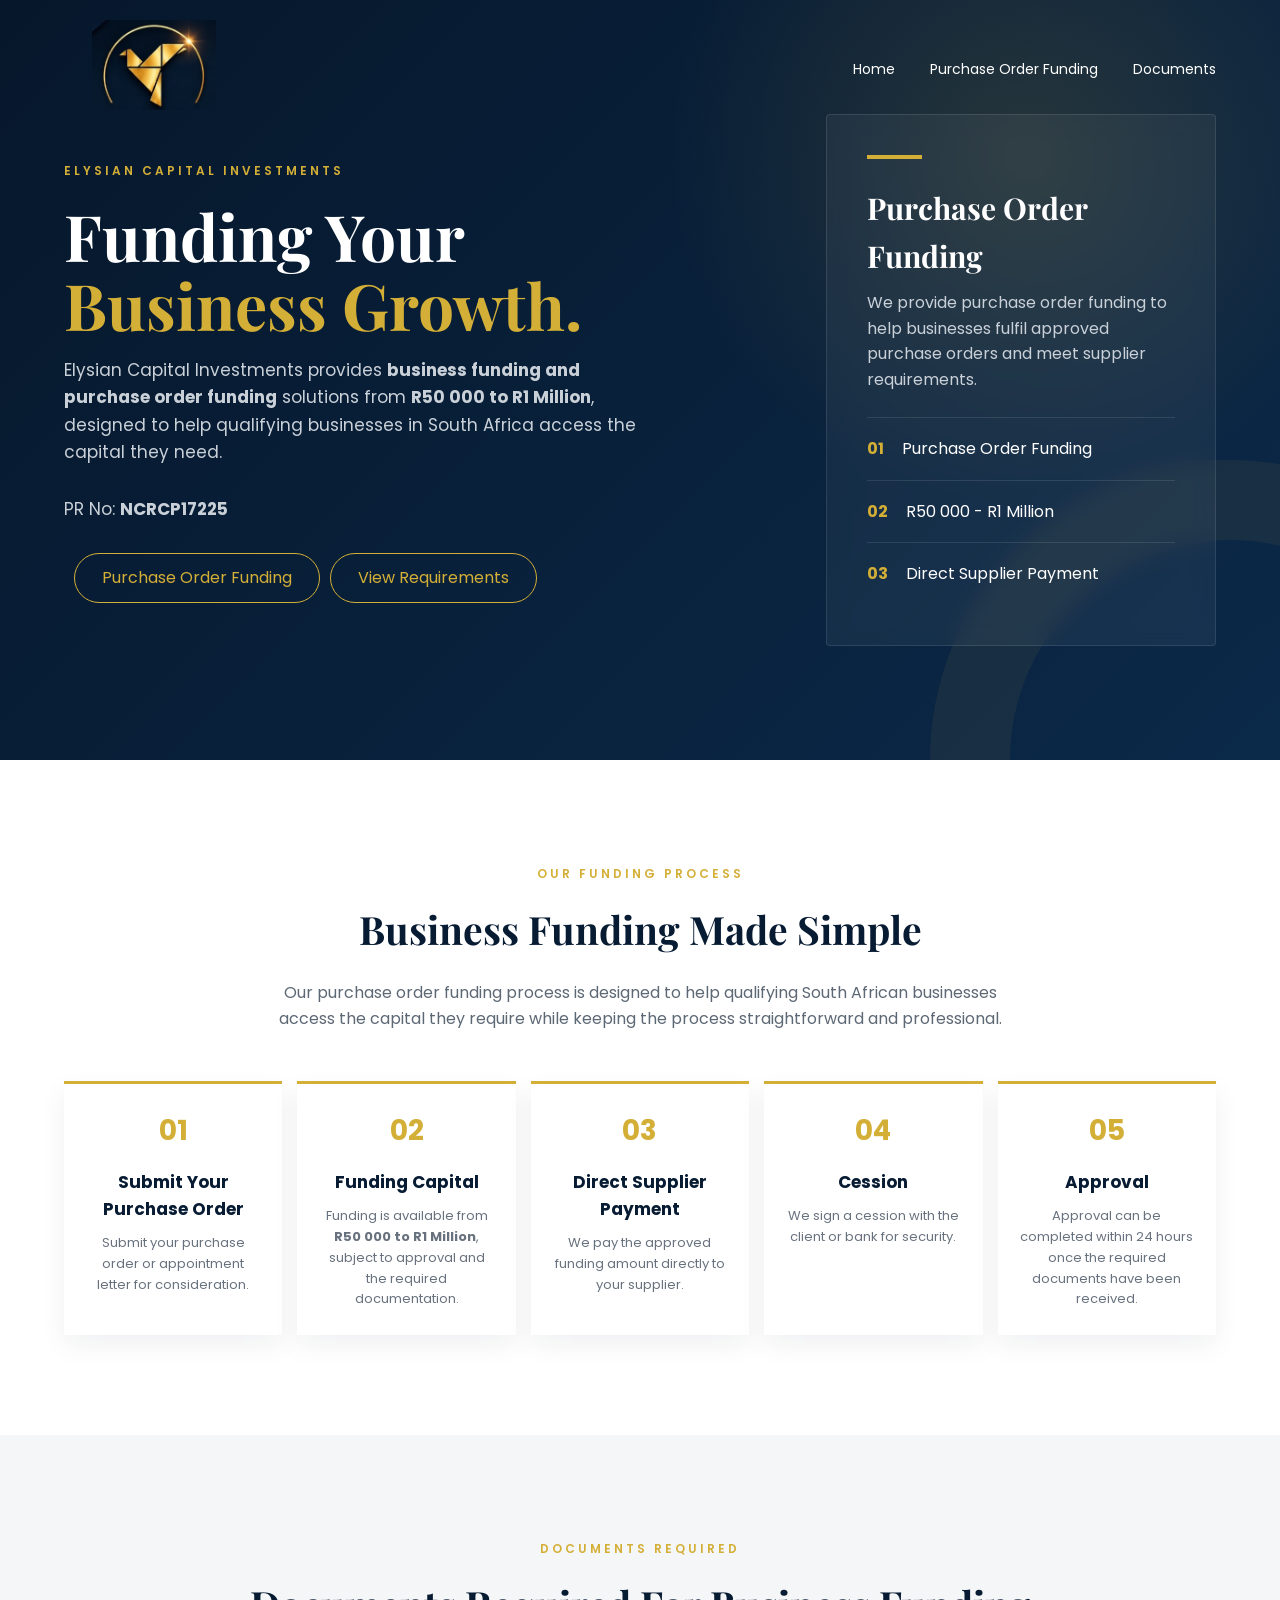
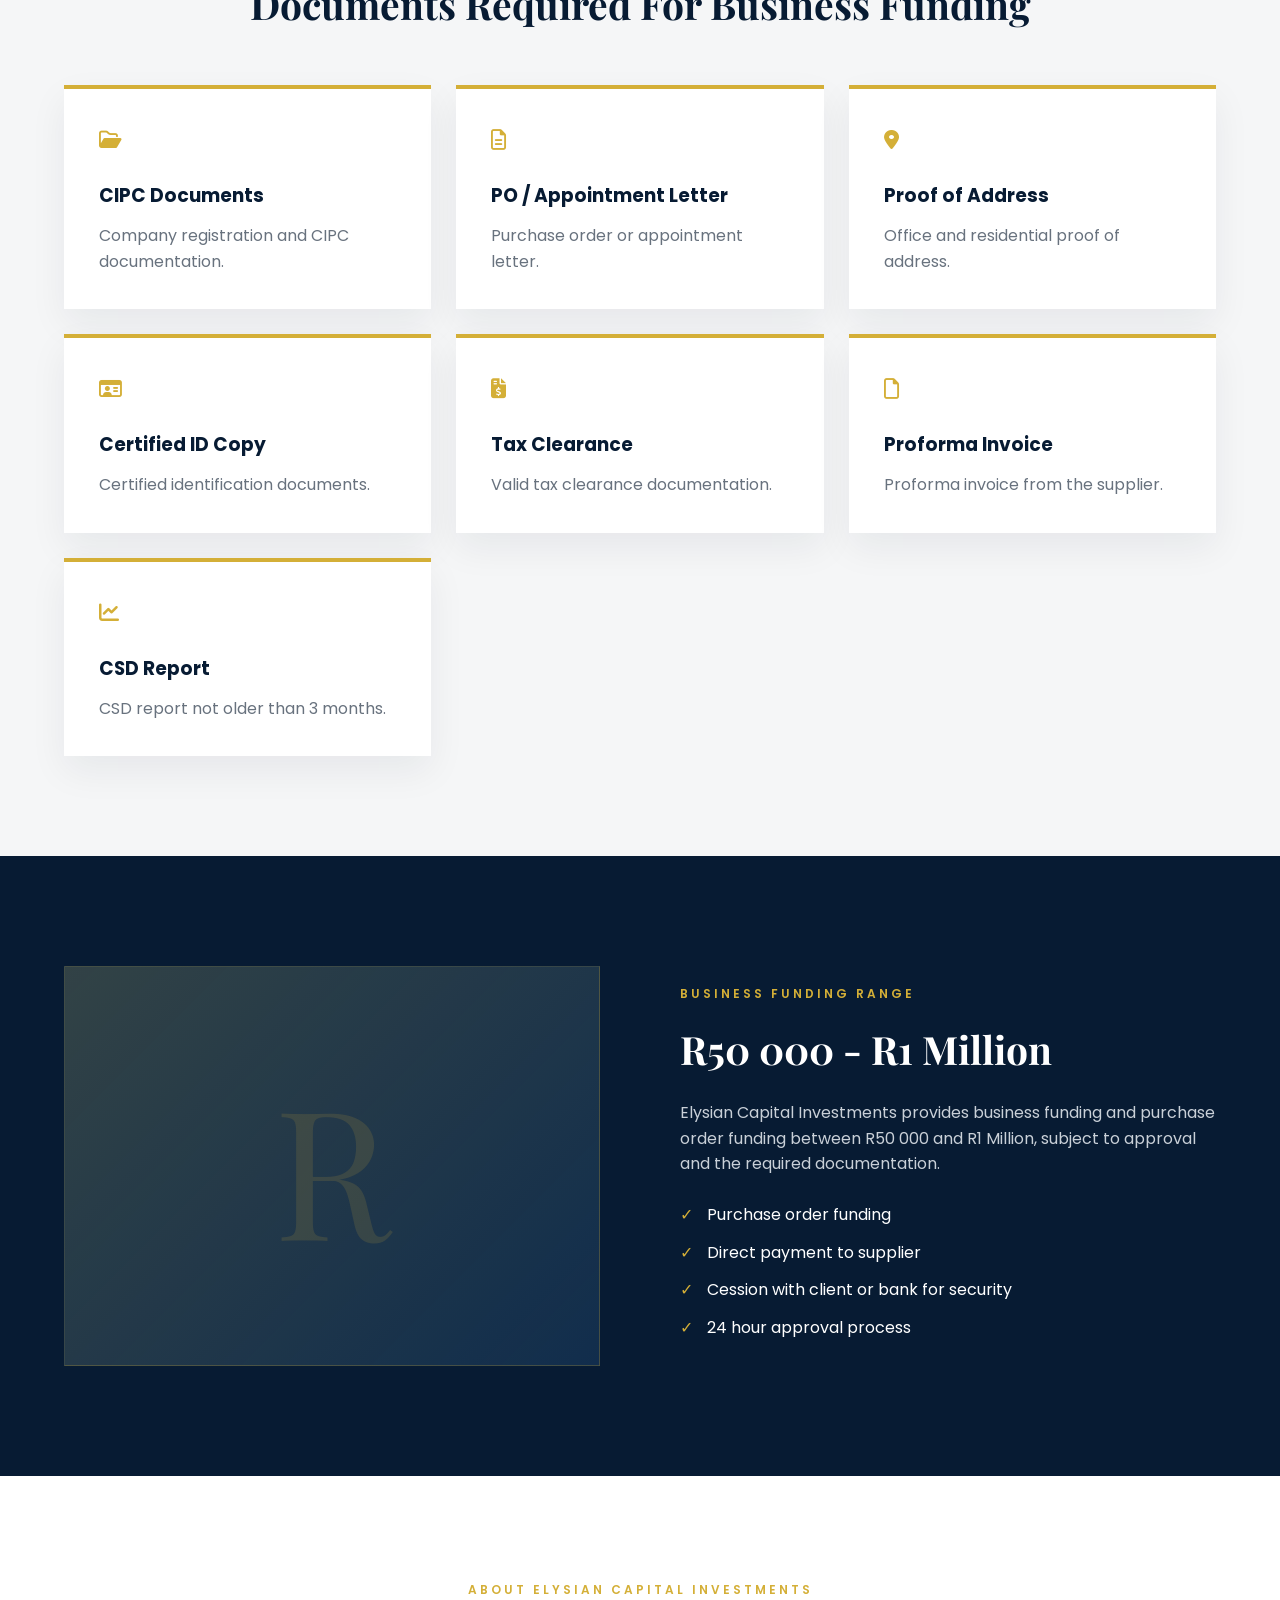
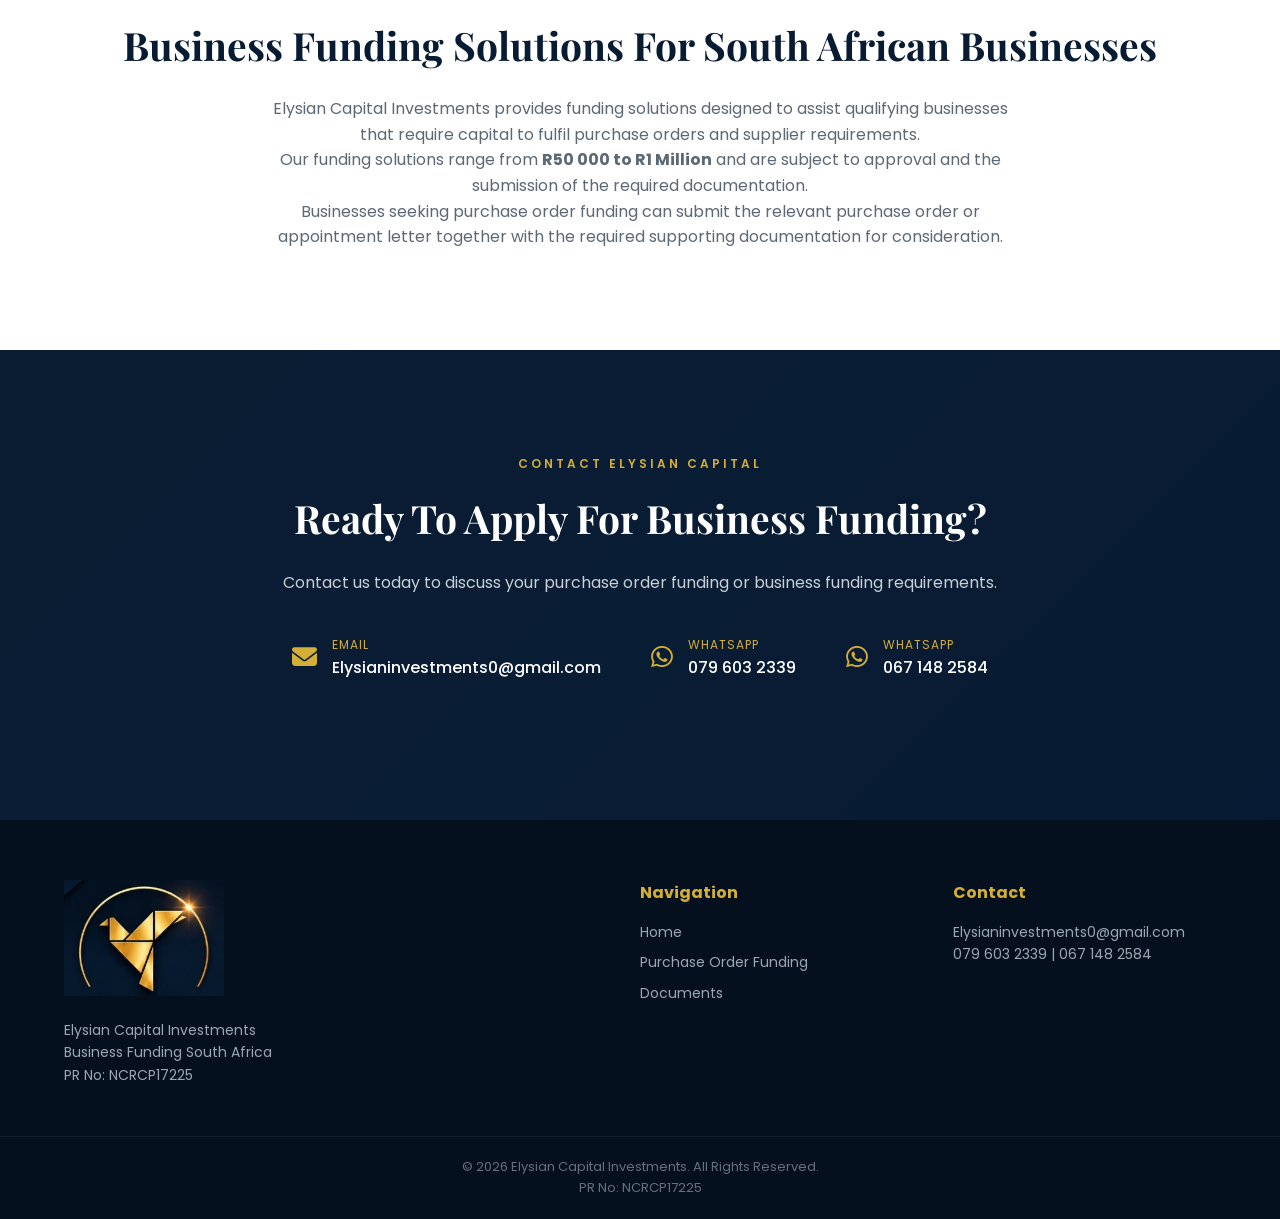
<file: index.html>
<!DOCTYPE html>
<html lang="en-ZA">

<head>

    <meta charset="UTF-8">
    <meta name="viewport" content="width=device-width, initial-scale=1.0">

    <title>Elysian Capital Investments | Business Funding South Africa</title>

    <meta name="description"
        content="Elysian Capital Investments provides business funding and purchase order funding from R50 000 to R1 Million for qualifying businesses in South Africa.">

    <meta name="author" content="Elysian Capital Investments">

    <meta name="robots" content="index, follow">

    <link rel="canonical"
        href="https://www.elysiancapitalinvestments.co.za/">

    <!-- Open Graph -->

    <meta property="og:type" content="website">

    <meta property="og:title"
        content="Elysian Capital Investments | Business Funding South Africa">

    <meta property="og:description"
        content="Business funding and purchase order funding from R50 000 to R1 Million for qualifying businesses in South Africa.">

    <meta property="og:url"
        content="https://www.elysiancapitalinvestments.co.za/">

    <meta property="og:site_name"
        content="Elysian Capital Investments">


    <!-- Fonts -->

    <link rel="preconnect" href="https://fonts.googleapis.com">

    <link rel="preconnect"
        href="https://fonts.gstatic.com"
        crossorigin>

    <link
        href="https://fonts.googleapis.com/css2?family=Poppins:wght@300;400;500;600;700&family=Playfair+Display:wght@600;700&display=swap"
        rel="stylesheet">


    <!-- Font Awesome -->

    <link
        rel="stylesheet"
        href="https://cdnjs.cloudflare.com/ajax/libs/font-awesome/6.6.0/css/all.min.css"
    >


    <!-- Main CSS -->

    <link rel="stylesheet" href="style.css">


    <!-- Structured Data -->

    <script type="application/ld+json">

    {
        "@context": "https://schema.org",
        "@type": "Organization",
        "name": "Elysian Capital Investments",
        "url": "https://www.elysiancapitalinvestments.co.za/",
        "logo": "https://www.elysiancapitalinvestments.co.za/images/logo.png",
        "email": "Elysianinvestments0@gmail.com",
        "telephone": "+27 79 603 2339",
        "description": "Elysian Capital Investments provides business funding and purchase order funding solutions from R50 000 to R1 Million for qualifying businesses in South Africa.",
        "sameAs": []
    }

    </script>

</head>


<body>


<!-- HEADER -->

<header>

    <div class="container nav">

        <a href="index.html" class="logo">

            <img
                src="images/logo.png"
                alt="Elysian Capital Investments logo">

        </a>


        <nav>

            <a href="index.html">
                Home
            </a>

            <a href="purchase-order-funding.html">
                Purchase Order Funding
            </a>

            <a href="#requirements">
                Documents
            </a>

        </nav>

    </div>

</header>


<!-- HERO -->

<section class="hero">

    <div class="gold-shape"></div>

    <div class="container hero-content">


        <div class="hero-text">

            <span class="eyebrow">
                ELYSIAN CAPITAL INVESTMENTS
            </span>


            <h1>
                Funding Your
                <span>Business Growth.</span>
            </h1>


            <p>

                Elysian Capital Investments provides
                <strong>business funding and purchase order funding</strong>
                solutions from
                <strong>R50 000 to R1 Million</strong>,
                designed to help qualifying businesses in
                South Africa access the capital they need.

            </p>


            <p class="pr-number">

                PR No:
                <strong>NCRCP17225</strong>

            </p>


            <div class="hero-buttons">

                <a
                    href="purchase-order-funding.html"
                    class="btn-outline">

                    Purchase Order Funding

                </a>

                <a
                    href="#requirements"
                    class="btn-outline">

                    View Requirements

                </a>

            </div>

        </div>


        <div class="hero-card">

            <div class="gold-line"></div>


            <h2>
                Purchase Order Funding
            </h2>


            <p>

                We provide purchase order funding to help
                businesses fulfil approved purchase orders
                and meet supplier requirements.

            </p>


            <div class="card-item">

                <strong>01</strong>

                <span>
                    Purchase Order Funding
                </span>

            </div>


            <div class="card-item">

                <strong>02</strong>

                <span>
                    R50 000 - R1 Million
                </span>

            </div>


            <div class="card-item">

                <strong>03</strong>

                <span>
                    Direct Supplier Payment
                </span>

            </div>

        </div>

    </div>

</section>


<!-- FUNDING PROCESS -->

<section class="intro">

    <div class="container">


        <span class="eyebrow">
            OUR FUNDING PROCESS
        </span>


        <h2>
            Business Funding Made Simple
        </h2>


        <p>

            Our purchase order funding process is designed
            to help qualifying South African businesses
            access the capital they require while keeping
            the process straightforward and professional.

        </p>


        <div class="process-grid">


            <div class="process-card">

                <div class="process-number">
                    01
                </div>


                <h3>
                    Submit Your Purchase Order
                </h3>


                <p>

                    Submit your purchase order or
                    appointment letter for consideration.

                </p>

            </div>



            <div class="process-card">

                <div class="process-number">
                    02
                </div>


                <h3>
                    Funding Capital
                </h3>


                <p>

                    Funding is available from
                    <strong>R50 000 to R1 Million</strong>,
                    subject to approval and the required
                    documentation.

                </p>

            </div>



            <div class="process-card">

                <div class="process-number">
                    03
                </div>


                <h3>
                    Direct Supplier Payment
                </h3>


                <p>

                    We pay the approved funding amount
                    directly to your supplier.

                </p>

            </div>



            <div class="process-card">

                <div class="process-number">
                    04
                </div>


                <h3>
                    Cession
                </h3>


                <p>

                    We sign a cession with the client
                    or bank for security.

                </p>

            </div>



            <div class="process-card">

                <div class="process-number">
                    05
                </div>


                <h3>
                    Approval
                </h3>


                <p>

                    Approval can be completed within
                    24 hours once the required documents
                    have been received.

                </p>

            </div>


        </div>

    </div>

</section>


<!-- REQUIREMENTS -->

<section
    class="services"
    id="requirements">

    <div class="container">


        <div class="section-heading">

            <span class="eyebrow">
                DOCUMENTS REQUIRED
            </span>


            <h2>
                Documents Required For Business Funding
            </h2>

        </div>


        <div class="service-grid">


            <div class="service-card">

                <div class="icon">

                    <i class="fa-regular fa-folder-open"></i>

                </div>


                <h3>
                    CIPC Documents
                </h3>


                <p>
                    Company registration and CIPC documentation.
                </p>

            </div>



            <div class="service-card">

                <div class="icon">

                    <i class="fa-regular fa-file-lines"></i>

                </div>


                <h3>
                    PO / Appointment Letter
                </h3>


                <p>
                    Purchase order or appointment letter.
                </p>

            </div>



            <div class="service-card">

                <div class="icon">

                    <i class="fa-solid fa-location-dot"></i>

                </div>


                <h3>
                    Proof of Address
                </h3>


                <p>
                    Office and residential proof of address.
                </p>

            </div>



            <div class="service-card">

                <div class="icon">

                    <i class="fa-regular fa-id-card"></i>

                </div>


                <h3>
                    Certified ID Copy
                </h3>


                <p>
                    Certified identification documents.
                </p>

            </div>



            <div class="service-card">

                <div class="icon">

                    <i class="fa-solid fa-file-invoice-dollar"></i>

                </div>


                <h3>
                    Tax Clearance
                </h3>


                <p>
                    Valid tax clearance documentation.
                </p>

            </div>



            <div class="service-card">

                <div class="icon">

                    <i class="fa-regular fa-file"></i>

                </div>


                <h3>
                    Proforma Invoice
                </h3>


                <p>
                    Proforma invoice from the supplier.
                </p>

            </div>



            <div class="service-card">

                <div class="icon">

                    <i class="fa-solid fa-chart-line"></i>

                </div>


                <h3>
                    CSD Report
                </h3>


                <p>
                    CSD report not older than 3 months.
                </p>

            </div>


        </div>

    </div>

</section>


<!-- FUNDING SUMMARY -->

<section class="about">

    <div class="container about-grid">


        <div class="about-box">

            <div class="large-number">
                R
            </div>

        </div>


        <div>


            <span class="eyebrow">
                BUSINESS FUNDING RANGE
            </span>


            <h2>
                R50 000 - R1 Million
            </h2>


            <p>

                Elysian Capital Investments provides
                business funding and purchase order funding
                between R50 000 and R1 Million,
                subject to approval and the required
                documentation.

            </p>


            <div class="check">

                <span>✓</span>

                Purchase order funding

            </div>


            <div class="check">

                <span>✓</span>

                Direct payment to supplier

            </div>


            <div class="check">

                <span>✓</span>

                Cession with client or bank for security

            </div>


            <div class="check">

                <span>✓</span>

                24 hour approval process

            </div>


        </div>

    </div>

</section>


<!-- ABOUT -->

<section class="intro">

    <div class="container">


        <span class="eyebrow">
            ABOUT ELYSIAN CAPITAL INVESTMENTS
        </span>


        <h2>
            Business Funding Solutions For South African Businesses
        </h2>


        <p>

            Elysian Capital Investments provides funding
            solutions designed to assist qualifying businesses
            that require capital to fulfil purchase orders
            and supplier requirements.

        </p>


        <p>

            Our funding solutions range from
            <strong>R50 000 to R1 Million</strong>
            and are subject to approval and the submission
            of the required documentation.

        </p>


        <p>

            Businesses seeking purchase order funding can
            submit the relevant purchase order or appointment
            letter together with the required supporting
            documentation for consideration.

        </p>


    </div>

</section>


<!-- CONTACT -->

<section class="cta">

    <div class="container">


        <span class="eyebrow">
            CONTACT ELYSIAN CAPITAL
        </span>


        <h2>
            Ready To Apply For Business Funding?
        </h2>


        <p>

            Contact us today to discuss your purchase order
            funding or business funding requirements.

        </p>


        <div class="contact-details">


            <div class="contact-item">

                <i class="fa-solid fa-envelope"></i>


                <div>

                    <span>
                        Email
                    </span>


                    <a href="mailto:Elysianinvestments0@gmail.com">

                        Elysianinvestments0@gmail.com

                    </a>

                </div>

            </div>



            <div class="contact-item">

                <i class="fab fa-whatsapp"></i>


                <div>

                    <span>
                        WhatsApp
                    </span>


                    <a
                        href="https://wa.me/27796032339"
                        target="_blank"
                        rel="noopener noreferrer">

                        079 603 2339

                    </a>

                </div>

            </div>



            <div class="contact-item">

                <i class="fab fa-whatsapp"></i>


                <div>

                    <span>
                        WhatsApp
                    </span>


                    <a
                        href="https://wa.me/27671482584"
                        target="_blank"
                        rel="noopener noreferrer">

                        067 148 2584

                    </a>

                </div>

            </div>


        </div>

    </div>

</section>


<!-- FOOTER -->

<footer>

    <div class="container footer-grid">


        <div>


            <img
                src="images/logo.png"
                class="footer-logo"
                alt="Elysian Capital Investments logo">


            <p>
                Elysian Capital Investments
            </p>


            <p>
                Business Funding South Africa
            </p>


            <p>
                PR No: NCRCP17225
            </p>


        </div>



        <div>


            <h4>
                Navigation
            </h4>


            <a href="index.html">
                Home
            </a>


            <a href="purchase-order-funding.html">
                Purchase Order Funding
            </a>


            <a href="#requirements">
                Documents
            </a>


        </div>



        <div>


            <h4>
                Contact
            </h4>


            <p>
                Elysianinvestments0@gmail.com
            </p>


            <p>
                079 603 2339 | 067 148 2584
            </p>


        </div>


    </div>


    <div class="copyright">

        © 2026 Elysian Capital Investments.
        All Rights Reserved.

        <br>

        PR No: NCRCP17225

    </div>

</footer>


</body>

</html>
</file>
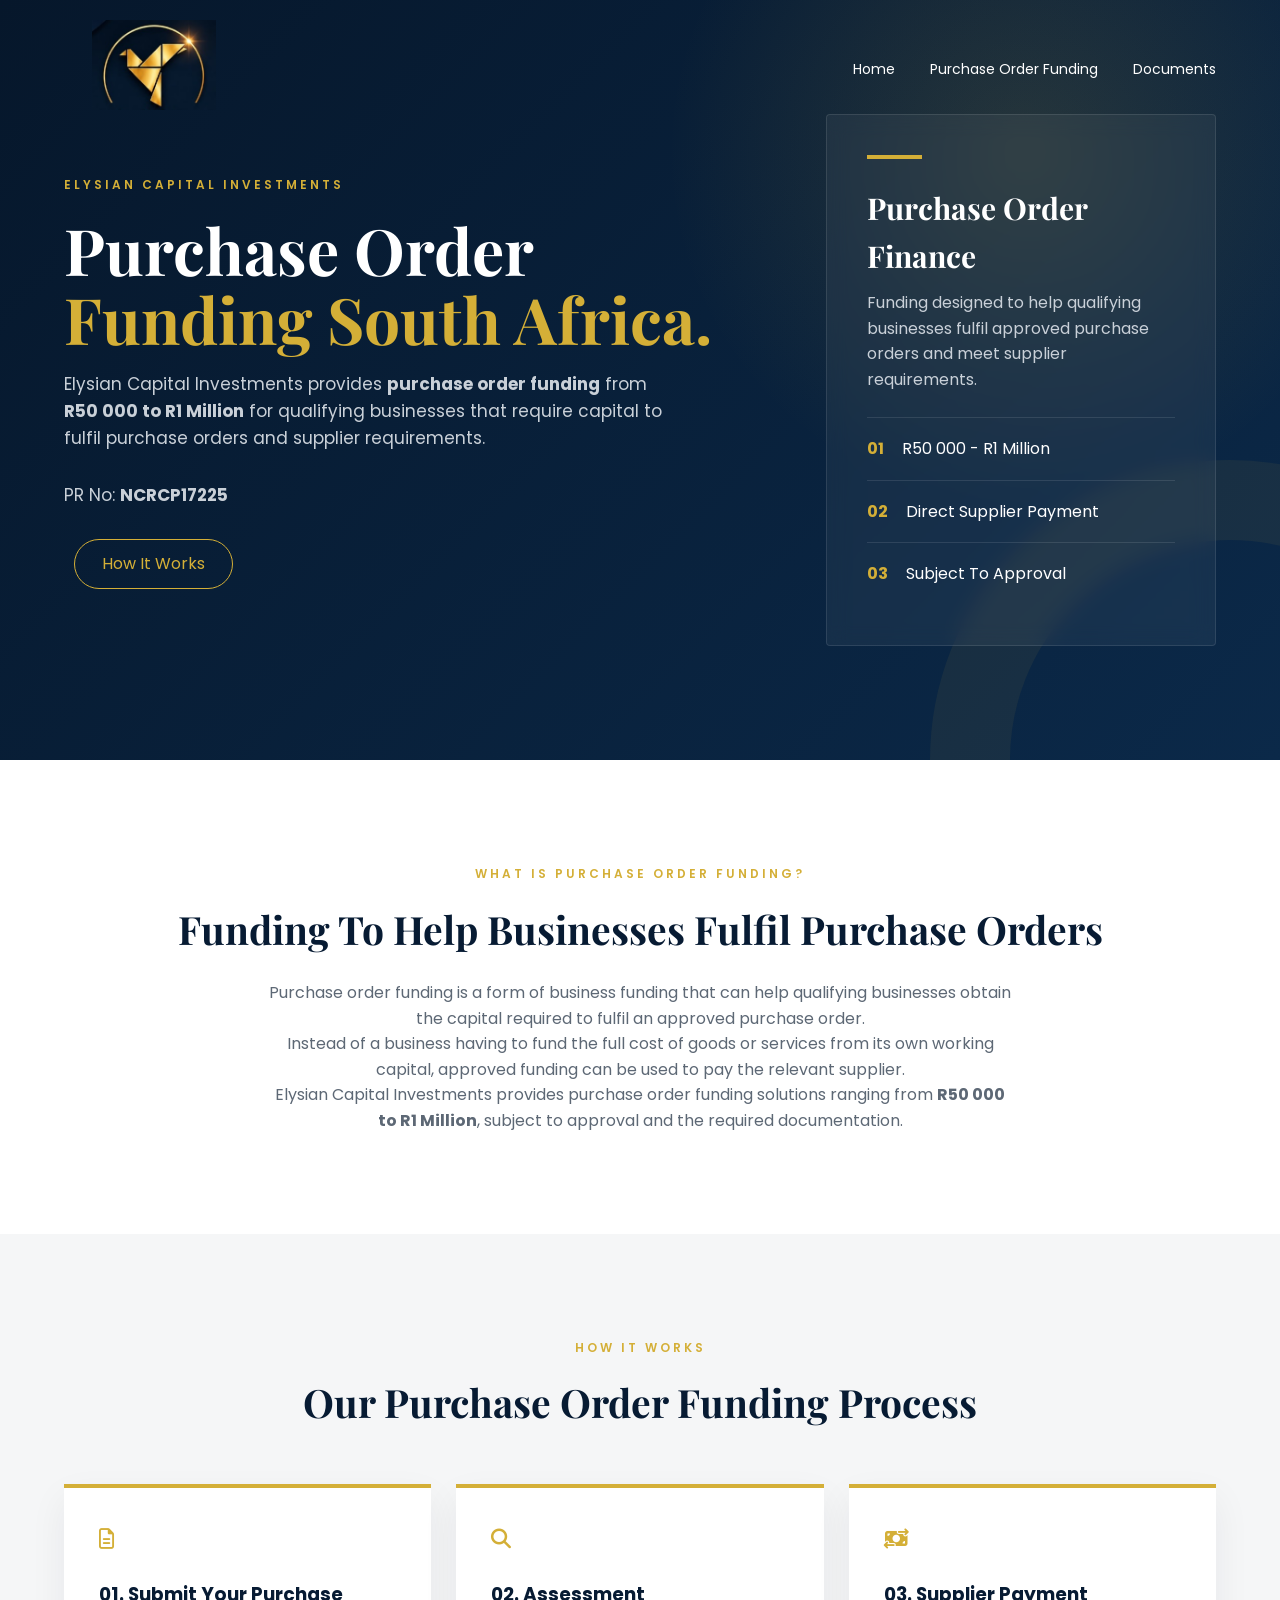
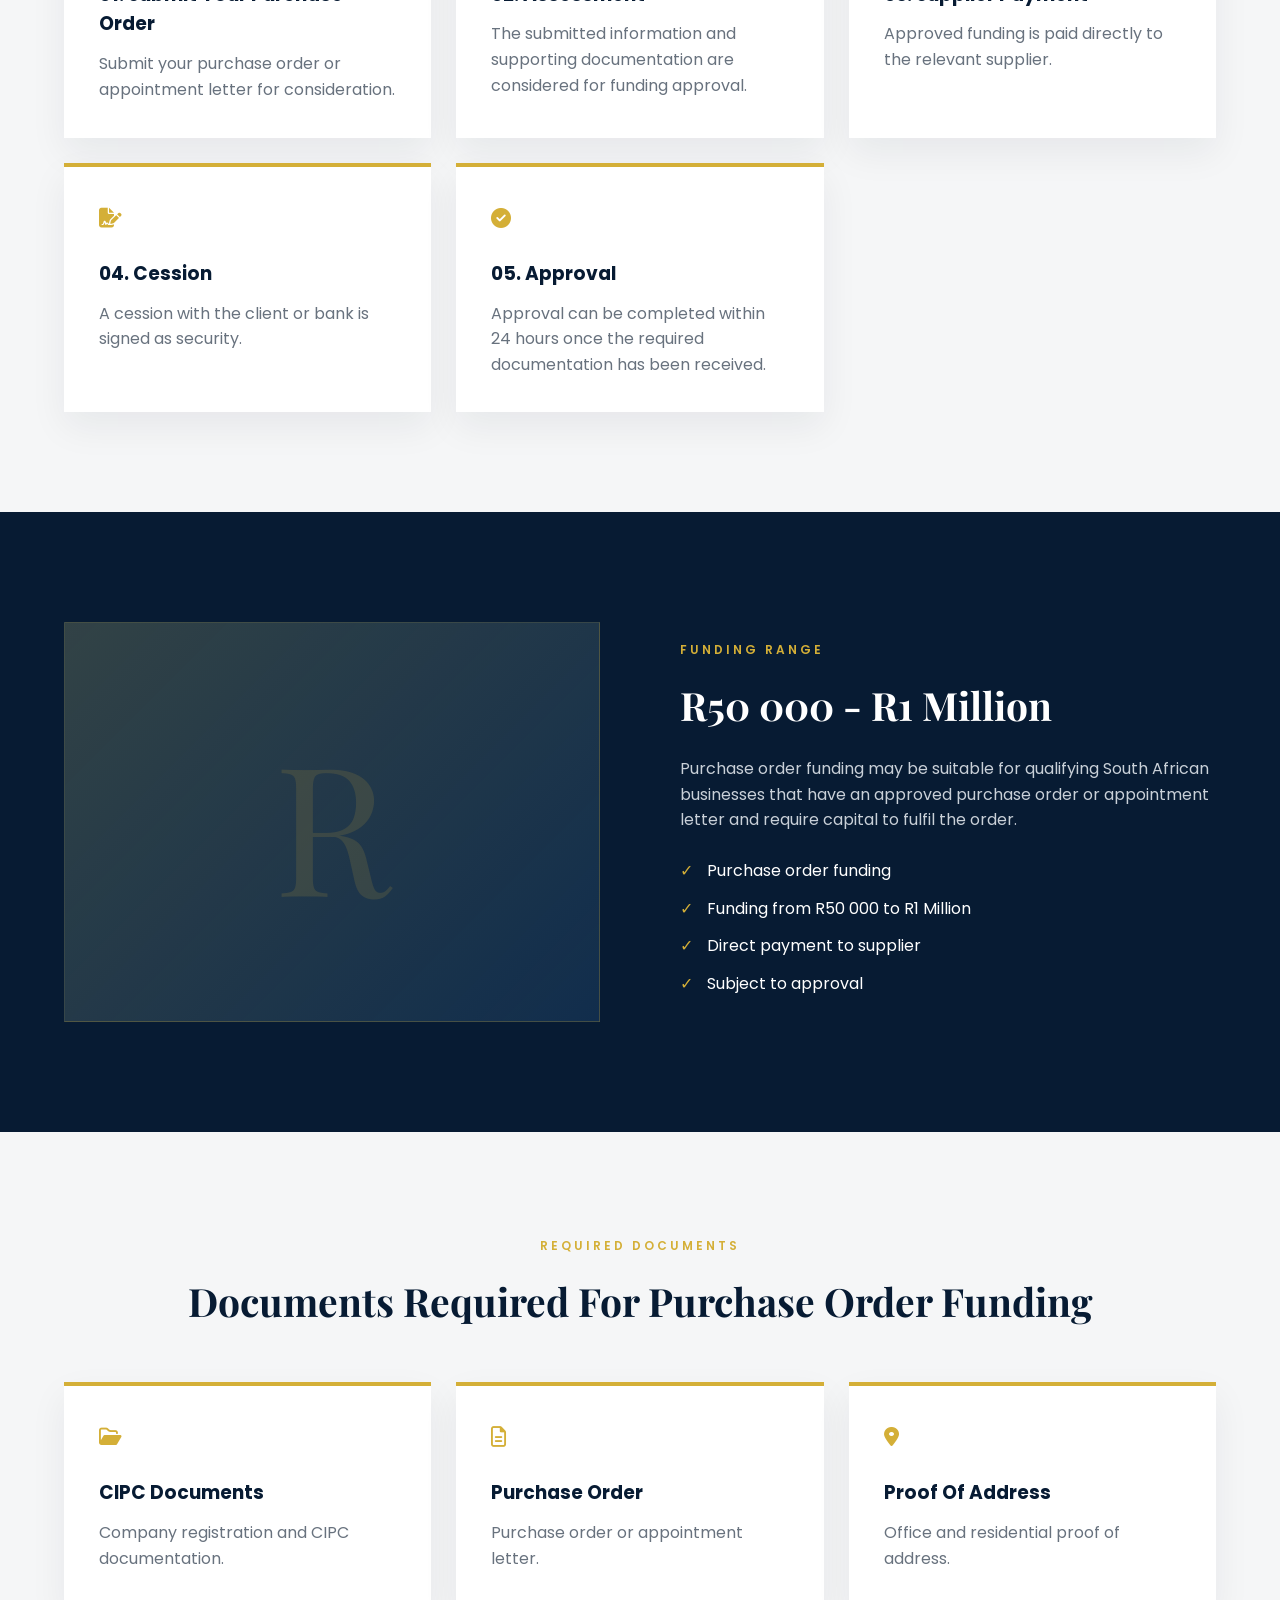
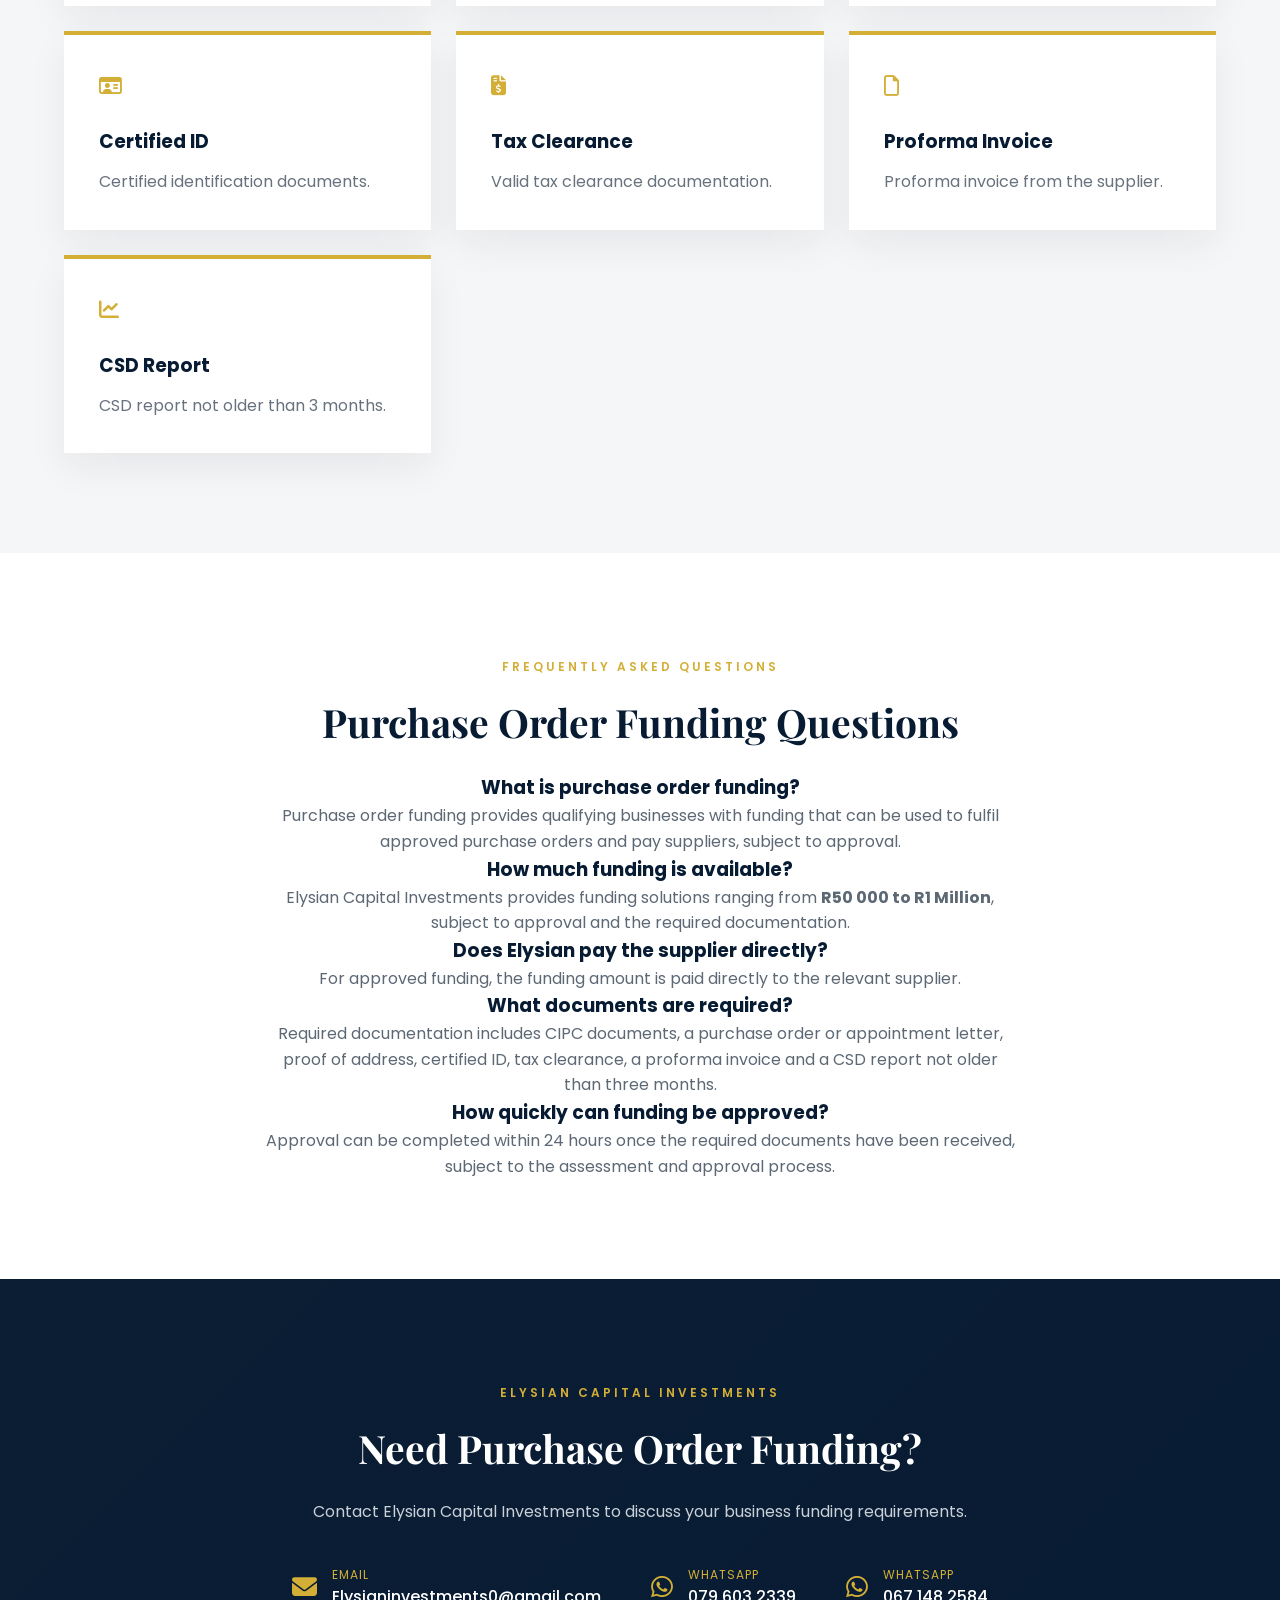
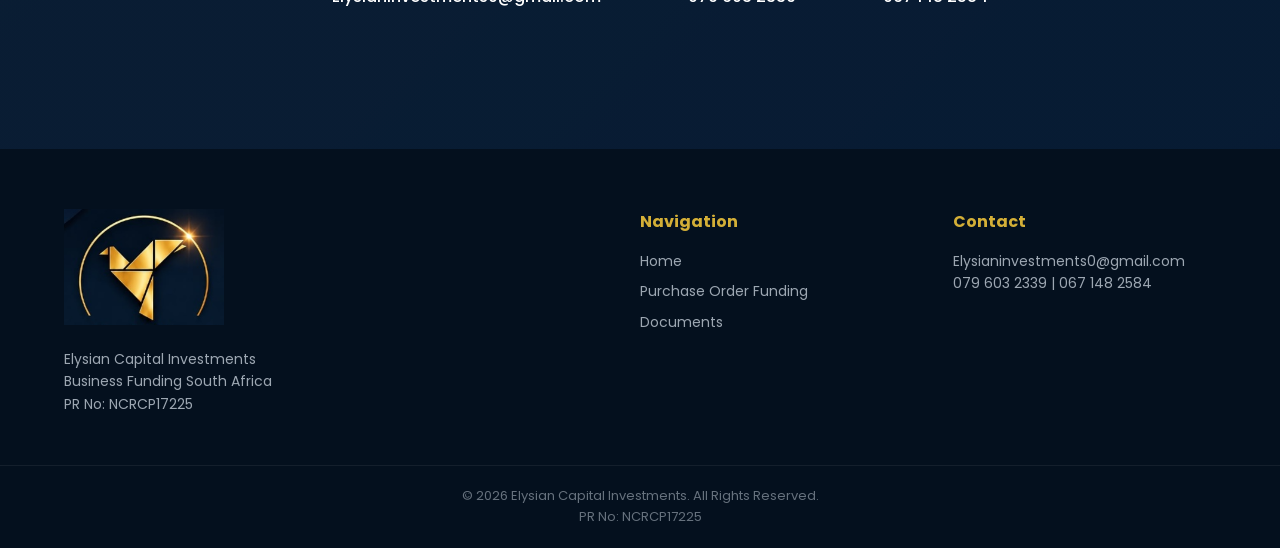
<file: purchase-order-funding.html>
<!DOCTYPE html>
<html lang="en-ZA">

<head>

    <meta charset="UTF-8">
    <meta name="viewport" content="width=device-width, initial-scale=1.0">

    <title>Purchase Order Funding South Africa | Elysian Capital Investments</title>

    <meta name="description"
        content="Purchase order funding in South Africa from R50 000 to R1 Million. Elysian Capital Investments helps qualifying businesses access funding to fulfil purchase orders and pay suppliers.">

    <meta name="author" content="Elysian Capital Investments">
    <meta name="robots" content="index, follow">

    <link rel="canonical"
        href="https://www.elysiancapitalinvestments.co.za/purchase-order-funding.html">

    <!-- Open Graph -->

    <meta property="og:type" content="website">

    <meta property="og:title"
        content="Purchase Order Funding South Africa | Elysian Capital Investments">

    <meta property="og:description"
        content="Purchase order funding from R50 000 to R1 Million for qualifying South African businesses.">

    <meta property="og:url"
        content="https://www.elysiancapitalinvestments.co.za/purchase-order-funding.html">

    <meta property="og:site_name"
        content="Elysian Capital Investments">


    <!-- Fonts -->

    <link rel="preconnect" href="https://fonts.googleapis.com">
    <link rel="preconnect" href="https://fonts.gstatic.com" crossorigin>

    <link
        href="https://fonts.googleapis.com/css2?family=Poppins:wght@300;400;500;600;700&family=Playfair+Display:wght@600;700&display=swap"
        rel="stylesheet">


    <!-- Font Awesome -->

    <link
        rel="stylesheet"
        href="https://cdnjs.cloudflare.com/ajax/libs/font-awesome/6.6.0/css/all.min.css">


    <!-- Main CSS -->

    <link rel="stylesheet" href="style.css">


    <!-- Structured Data -->

    <script type="application/ld+json">
    {
        "@context": "https://schema.org",
        "@type": "WebPage",
        "name": "Purchase Order Funding South Africa",
        "url": "https://www.elysiancapitalinvestments.co.za/purchase-order-funding.html",
        "description": "Purchase order funding from R50 000 to R1 Million for qualifying businesses in South Africa.",
        "publisher": {
            "@type": "Organization",
            "name": "Elysian Capital Investments",
            "url": "https://www.elysiancapitalinvestments.co.za/",
            "logo": {
                "@type": "ImageObject",
                "url": "https://www.elysiancapitalinvestments.co.za/images/logo.png"
            }
        }
    }
    </script>

</head>


<body>


<!-- HEADER -->

<header>

    <div class="container nav">

        <a href="index.html" class="logo">

            <img
                src="images/logo.png"
                alt="Elysian Capital Investments logo">

        </a>


        <nav>

            <a href="index.html">
                Home
            </a>

            <a href="purchase-order-funding.html">
                Purchase Order Funding
            </a>

            <a href="index.html#requirements">
                Documents
            </a>

        </nav>

    </div>

</header>


<!-- HERO -->

<section class="hero">

    <div class="gold-shape"></div>

    <div class="container hero-content">


        <div class="hero-text">

            <span class="eyebrow">
                ELYSIAN CAPITAL INVESTMENTS
            </span>


            <h1>
                Purchase Order
                <span>Funding South Africa.</span>
            </h1>


            <p>

                Elysian Capital Investments provides
                <strong>purchase order funding</strong>
                from
                <strong>R50 000 to R1 Million</strong>
                for qualifying businesses that require
                capital to fulfil purchase orders and
                supplier requirements.

            </p>


            <p class="pr-number">

                PR No:
                <strong>NCRCP17225</strong>

            </p>


            <div class="hero-buttons">

                <a
                    href="#how-it-works"
                    class="btn-outline">

                    How It Works

                </a>

            </div>

        </div>


        <div class="hero-card">

            <div class="gold-line"></div>


            <h2>
                Purchase Order Finance
            </h2>


            <p>

                Funding designed to help qualifying
                businesses fulfil approved purchase
                orders and meet supplier requirements.

            </p>


            <div class="card-item">

                <strong>01</strong>

                <span>
                    R50 000 - R1 Million
                </span>

            </div>


            <div class="card-item">

                <strong>02</strong>

                <span>
                    Direct Supplier Payment
                </span>

            </div>


            <div class="card-item">

                <strong>03</strong>

                <span>
                    Subject To Approval
                </span>

            </div>

        </div>

    </div>

</section>



<!-- INTRODUCTION -->

<section class="intro" id="how-it-works">

    <div class="container">


        <span class="eyebrow">
            WHAT IS PURCHASE ORDER FUNDING?
        </span>


        <h2>
            Funding To Help Businesses Fulfil Purchase Orders
        </h2>


        <p>

            Purchase order funding is a form of business
            funding that can help qualifying businesses
            obtain the capital required to fulfil an
            approved purchase order.

        </p>


        <p>

            Instead of a business having to fund the full
            cost of goods or services from its own working
            capital, approved funding can be used to pay
            the relevant supplier.

        </p>


        <p>

            Elysian Capital Investments provides
            purchase order funding solutions ranging from
            <strong>R50 000 to R1 Million</strong>,
            subject to approval and the required
            documentation.

        </p>

    </div>

</section>



<!-- HOW IT WORKS -->

<section class="services">

    <div class="container">


        <div class="section-heading">

            <span class="eyebrow">
                HOW IT WORKS
            </span>


            <h2>
                Our Purchase Order Funding Process
            </h2>

        </div>


        <div class="service-grid">


            <div class="service-card">

                <div class="icon">

                    <i class="fa-regular fa-file-lines"></i>

                </div>


                <h3>
                    01. Submit Your Purchase Order
                </h3>


                <p>

                    Submit your purchase order or
                    appointment letter for consideration.

                </p>

            </div>



            <div class="service-card">

                <div class="icon">

                    <i class="fa-solid fa-magnifying-glass"></i>

                </div>


                <h3>
                    02. Assessment
                </h3>


                <p>

                    The submitted information and
                    supporting documentation are
                    considered for funding approval.

                </p>

            </div>



            <div class="service-card">

                <div class="icon">

                    <i class="fa-solid fa-money-bill-transfer"></i>

                </div>


                <h3>
                    03. Supplier Payment
                </h3>


                <p>

                    Approved funding is paid directly
                    to the relevant supplier.

                </p>

            </div>



            <div class="service-card">

                <div class="icon">

                    <i class="fa-solid fa-file-signature"></i>

                </div>


                <h3>
                    04. Cession
                </h3>


                <p>

                    A cession with the client or bank
                    is signed as security.

                </p>

            </div>



            <div class="service-card">

                <div class="icon">

                    <i class="fa-solid fa-circle-check"></i>

                </div>


                <h3>
                    05. Approval
                </h3>


                <p>

                    Approval can be completed within
                    24 hours once the required
                    documentation has been received.

                </p>

            </div>


        </div>

    </div>

</section>



<!-- WHO CAN APPLY -->

<section class="about">

    <div class="container about-grid">


        <div class="about-box">

            <div class="large-number">
                R
            </div>

        </div>


        <div>

            <span class="eyebrow">
                FUNDING RANGE
            </span>


            <h2>
                R50 000 - R1 Million
            </h2>


            <p>

                Purchase order funding may be suitable
                for qualifying South African businesses
                that have an approved purchase order or
                appointment letter and require capital
                to fulfil the order.

            </p>


            <div class="check">

                <span>✓</span>

                Purchase order funding

            </div>


            <div class="check">

                <span>✓</span>

                Funding from R50 000 to R1 Million

            </div>


            <div class="check">

                <span>✓</span>

                Direct payment to supplier

            </div>


            <div class="check">

                <span>✓</span>

                Subject to approval

            </div>

        </div>

    </div>

</section>



<!-- DOCUMENTS -->

<section class="services">

    <div class="container">


        <div class="section-heading">

            <span class="eyebrow">
                REQUIRED DOCUMENTS
            </span>


            <h2>
                Documents Required For Purchase Order Funding
            </h2>

        </div>


        <div class="service-grid">


            <div class="service-card">

                <div class="icon">

                    <i class="fa-regular fa-folder-open"></i>

                </div>


                <h3>
                    CIPC Documents
                </h3>


                <p>
                    Company registration and CIPC documentation.
                </p>

            </div>



            <div class="service-card">

                <div class="icon">

                    <i class="fa-regular fa-file-lines"></i>

                </div>


                <h3>
                    Purchase Order
                </h3>


                <p>
                    Purchase order or appointment letter.
                </p>

            </div>



            <div class="service-card">

                <div class="icon">

                    <i class="fa-solid fa-location-dot"></i>

                </div>


                <h3>
                    Proof Of Address
                </h3>


                <p>
                    Office and residential proof of address.
                </p>

            </div>



            <div class="service-card">

                <div class="icon">

                    <i class="fa-regular fa-id-card"></i>

                </div>


                <h3>
                    Certified ID
                </h3>


                <p>
                    Certified identification documents.
                </p>

            </div>



            <div class="service-card">

                <div class="icon">

                    <i class="fa-solid fa-file-invoice-dollar"></i>

                </div>


                <h3>
                    Tax Clearance
                </h3>


                <p>
                    Valid tax clearance documentation.
                </p>

            </div>



            <div class="service-card">

                <div class="icon">

                    <i class="fa-regular fa-file"></i>

                </div>


                <h3>
                    Proforma Invoice
                </h3>


                <p>
                    Proforma invoice from the supplier.
                </p>

            </div>



            <div class="service-card">

                <div class="icon">

                    <i class="fa-solid fa-chart-line"></i>

                </div>


                <h3>
                    CSD Report
                </h3>


                <p>
                    CSD report not older than 3 months.
                </p>

            </div>


        </div>

    </div>

</section>



<!-- FAQ -->

<section class="intro">

    <div class="container">


        <span class="eyebrow">
            FREQUENTLY ASKED QUESTIONS
        </span>


        <h2>
            Purchase Order Funding Questions
        </h2>


        <h3>
            What is purchase order funding?
        </h3>


        <p>

            Purchase order funding provides qualifying
            businesses with funding that can be used to
            fulfil approved purchase orders and pay
            suppliers, subject to approval.

        </p>


        <h3>
            How much funding is available?
        </h3>


        <p>

            Elysian Capital Investments provides funding
            solutions ranging from
            <strong>R50 000 to R1 Million</strong>,
            subject to approval and the required
            documentation.

        </p>


        <h3>
            Does Elysian pay the supplier directly?
        </h3>


        <p>

            For approved funding, the funding amount is
            paid directly to the relevant supplier.

        </p>


        <h3>
            What documents are required?
        </h3>


        <p>

            Required documentation includes CIPC
            documents, a purchase order or appointment
            letter, proof of address, certified ID,
            tax clearance, a proforma invoice and a
            CSD report not older than three months.

        </p>


        <h3>
            How quickly can funding be approved?
        </h3>


        <p>

            Approval can be completed within 24 hours
            once the required documents have been
            received, subject to the assessment and
            approval process.

        </p>


    </div>

</section>



<!-- CTA -->

<section class="cta">

    <div class="container">


        <span class="eyebrow">
            ELYSIAN CAPITAL INVESTMENTS
        </span>


        <h2>
            Need Purchase Order Funding?
        </h2>


        <p>

            Contact Elysian Capital Investments to
            discuss your business funding requirements.

        </p>


        <div class="contact-details">


            <div class="contact-item">

                <i class="fa-solid fa-envelope"></i>


                <div>

                    <span>
                        Email
                    </span>


                    <a href="mailto:Elysianinvestments0@gmail.com">

                        Elysianinvestments0@gmail.com

                    </a>

                </div>

            </div>



            <div class="contact-item">

                <i class="fab fa-whatsapp"></i>


                <div>

                    <span>
                        WhatsApp
                    </span>


                    <a
                        href="https://wa.me/27796032339"
                        target="_blank"
                        rel="noopener noreferrer">

                        079 603 2339

                    </a>

                </div>

            </div>



            <div class="contact-item">

                <i class="fab fa-whatsapp"></i>


                <div>

                    <span>
                        WhatsApp
                    </span>


                    <a
                        href="https://wa.me/27671482584"
                        target="_blank"
                        rel="noopener noreferrer">

                        067 148 2584

                    </a>

                </div>

            </div>


        </div>

    </div>

</section>



<!-- FOOTER -->

<footer>

    <div class="container footer-grid">


        <div>

            <img
                src="images/logo.png"
                class="footer-logo"
                alt="Elysian Capital Investments logo">


            <p>
                Elysian Capital Investments
            </p>


            <p>
                Business Funding South Africa
            </p>


            <p>
                PR No: NCRCP17225
            </p>

        </div>



        <div>

            <h4>
                Navigation
            </h4>


            <a href="index.html">
                Home
            </a>


            <a href="purchase-order-funding.html">
                Purchase Order Funding
            </a>


            <a href="index.html#requirements">
                Documents
            </a>

        </div>



        <div>

            <h4>
                Contact
            </h4>


            <p>
                Elysianinvestments0@gmail.com
            </p>


            <p>
                079 603 2339 | 067 148 2584
            </p>

        </div>


    </div>



    <div class="copyright">

        © 2026 Elysian Capital Investments.
        All Rights Reserved.

        <br>

        PR No: NCRCP17225

    </div>

</footer>


</body>

</html>
</file>
<file: style.css>
/* =========================
   ELYSIAN CAPITAL
   style.css
========================= */

:root{
    --navy:#071b33;
    --navy2:#0c2949;
    --gold:#d4af37;
    --gold-light:#f1d36a;
    --white:#ffffff;
    --grey:#c9d0d8;
}

*{
    margin:0;
    padding:0;
    box-sizing:border-box;
}

body{
    font-family:Poppins,sans-serif;
    background:var(--navy);
    color:var(--white);
    line-height:1.6;
}

a{
    color:inherit;
    text-decoration:none;
}

.container{
    width:90%;
    max-width:1200px;
    margin:auto;
}


/* =========================
   HEADER
========================= */

header{
    position:absolute;
    width:100%;
    top:0;
    left:0;
    z-index:10;
    padding:20px 0;
}

.nav{
    display:flex;
    align-items:center;
    justify-content:space-between;
}

.logo img{
    width:180px;
    max-height:90px;
    object-fit:contain;
}

nav{
    display:flex;
    gap:35px;
}

nav a{
    font-size:14px;
    transition:.3s;
}

nav a:hover{
    color:var(--gold);
}


/* =========================
   BUTTONS
========================= */

.btn{
    display:inline-block;
    padding:13px 28px;
    background:linear-gradient(
        135deg,
        var(--gold),
        var(--gold-light)
    );
    color:var(--navy);
    border-radius:30px;
    font-weight:600;
    transition:.3s;
}

.btn:hover{
    transform:translateY(-3px);
    box-shadow:0 10px 25px #d4af3740;
}

.btn-outline{
    display:inline-block;
    padding:11px 27px;
    border:1px solid var(--gold);
    color:var(--gold);
    border-radius:30px;
    margin-left:10px;
}

.btn-outline:hover{
    background:var(--gold);
    color:var(--navy);
}


/* =========================
   HERO
========================= */

.hero{
    min-height:760px;
    display:flex;
    align-items:center;
    position:relative;
    overflow:hidden;

    background:
        radial-gradient(
            circle at 80% 20%,
            #d4af3725,
            transparent 30%
        ),
        linear-gradient(
            135deg,
            #06172b,
            #0b2949
        );
}

.gold-shape{
    position:absolute;
    width:600px;
    height:600px;
    right:-250px;
    bottom:-300px;
    border-radius:50%;
    border:80px solid #d4af3712;
}

.hero-content{
    display:grid;
    grid-template-columns:1.4fr .8fr;
    gap:80px;
    align-items:center;
}

.eyebrow{
    color:var(--gold);
    font-size:12px;
    letter-spacing:3px;
    font-weight:600;
}

.hero h1{
    font-family:"Playfair Display",serif;
    font-size:64px;
    line-height:1.08;
    margin:18px 0;
}

.hero h1 span{
    display:block;
    color:var(--gold);
}

.hero-text p{
    max-width:600px;
    color:var(--grey);
    font-size:17px;
    margin-bottom:30px;
}

.hero-buttons{
    display:flex;
    align-items:center;
}

.hero-card{
    background:#ffffff0d;
    border:1px solid #ffffff1a;
    padding:40px;
    border-radius:4px;
    backdrop-filter:blur(10px);
}

.gold-line{
    width:55px;
    height:4px;
    background:var(--gold);
    margin-bottom:25px;
}

.hero-card h2{
    font-family:"Playfair Display",serif;
    font-size:30px;
}

.hero-card p{
    color:var(--grey);
    margin:10px 0 25px;
}

.card-item{
    border-top:1px solid #ffffff1a;
    padding:18px 0;
    display:flex;
    gap:18px;
}

.card-item strong{
    color:var(--gold);
}


/* =========================
   INTRO
========================= */

.intro{
    text-align:center;
    padding:100px 0;
    background:#fff;
    color:var(--navy);
}

.intro h2,
.section-heading h2,
.about h2,
.cta h2{
    font-family:"Playfair Display",serif;
    font-size:39px;
    margin:12px 0 20px;
}

.intro p{
    max-width:750px;
    margin:auto;
    color:#5d6875;
}


/* =========================
   SERVICES
========================= */

.services{
    padding:100px 0;
    background:#f5f6f7;
    color:var(--navy);
}

.section-heading{
    text-align:center;
    margin-bottom:50px;
}

.service-grid{
    display:grid;
    grid-template-columns:repeat(3,1fr);
    gap:25px;
}

.service-card{
    background:#fff;
    padding:35px;
    border-top:4px solid var(--gold);
    box-shadow:0 15px 35px #071b3310;
    transition:.3s;
}

.service-card:hover{
    transform:translateY(-7px);
}

.icon{
    color:var(--gold);
    font-weight:700;
    font-size:20px;
    margin-bottom:25px;
}

.service-card h3{
    margin-bottom:12px;
}

.service-card p{
    color:#68727e;
}


/* =========================
   ABOUT
========================= */

.about{
    padding:110px 0;
    background:var(--navy);
}

.about-grid{
    display:grid;
    grid-template-columns:1fr 1fr;
    gap:80px;
    align-items:center;
}

.about h2{
    color:#fff;
}

.about p{
    color:var(--grey);
    margin-bottom:25px;
}

.about-box{
    height:400px;
    background:
        linear-gradient(
            135deg,
            #d4af3730,
            #ffffff05
        ),
        var(--navy2);

    display:flex;
    align-items:center;
    justify-content:center;

    border:1px solid #d4af3730;
}

.large-number{
    font-family:"Playfair Display",serif;
    font-size:180px;
    color:#d4af3725;
}

.check{
    margin:12px 0;
}

.check span{
    color:var(--gold);
    margin-right:10px;
}


/* =========================
   CTA
========================= */

.cta{
    text-align:center;
    padding:100px 0;

    background:
        linear-gradient(
            #071b33e8,
            #071b33e8
        ),
        linear-gradient(
            135deg,
            #d4af3730,
            #071b33
        );
}

.cta p{
    color:var(--grey);
    margin-bottom:30px;
}


/* =========================
   FOOTER
========================= */

footer{
    background:#04101e;
    padding-top:60px;
}

.footer-grid{
    display:grid;
    grid-template-columns:2fr 1fr 1fr;
    gap:50px;
    padding-bottom:50px;
}

.footer-logo{
    width:160px;
    margin-bottom:15px;
}

footer p,
footer a{
    color:#9da7b2;
    font-size:14px;
}

footer h4{
    color:var(--gold);
    margin-bottom:15px;
}

footer a{
    display:block;
    margin-bottom:8px;
}

.copyright{
    border-top:1px solid #ffffff10;
    text-align:center;
    padding:20px;
    color:#66717d;
    font-size:13px;
}


/* =========================
   WHATSAPP
========================= */

.phone{
    display:flex;
    align-items:center;
    gap:8px;
}

.whatsapp{
    display:inline-flex;
    align-items:center;
    justify-content:center;

    color:#25D366;

    font-size:23px;

    transition:.3s;
}

.whatsapp:hover{
    color:#1ebe5d;
    transform:scale(1.15);
}


/* =========================
   MOBILE
========================= */

@media(max-width:850px){

    .nav{
        flex-direction:column;
        gap:15px;
    }

    nav{
        gap:18px;
        flex-wrap:wrap;
        justify-content:center;
    }

    .nav>.btn{
        display:none;
    }

    .hero{
        padding:180px 0 80px;
    }

    .hero-content,
    .about-grid{
        grid-template-columns:1fr;
        gap:45px;
    }

    .hero h1{
        font-size:46px;
    }

    .service-grid{
        grid-template-columns:1fr;
    }

    .footer-grid{
        grid-template-columns:1fr;
    }

}

/* FUNDING PROCESS */

.process-grid{
    display:grid;
    grid-template-columns:repeat(5,1fr);
    gap:15px;
    margin-top:50px;
}

.process-card{
    background:#fff;
    padding:25px 20px;
    border-top:3px solid var(--gold);
    box-shadow:0 10px 25px #071b3310;
}

.process-number{
    font-size:28px;
    font-weight:700;
    color:var(--gold);
    margin-bottom:15px;
}

.process-card h3{
    font-size:17px;
    margin-bottom:10px;
}

.process-card p{
    color:#68727e;
    font-size:13px;
}


/* CONTACT */

.contact-details{
    display:flex;
    justify-content:center;
    gap:50px;
    margin:40px 0;
    flex-wrap:wrap;
}

.contact-item{
    display:flex;
    align-items:center;
    gap:15px;
    text-align:left;
}

.contact-item > i{
    color:var(--gold);
    font-size:25px;
}

.contact-item span{
    display:block;
    color:var(--gold);
    font-size:12px;
    text-transform:uppercase;
    letter-spacing:1px;
}

.contact-item a{
    font-weight:500;
}


/* WHATSAPP */

.whatsapp{
    color:#25D366 !important;
}

.whatsapp:hover{
    color:#1ebe5d !important;
}


@media(max-width:1000px){

    .process-grid{
        grid-template-columns:repeat(2,1fr);
    }

}


@media(max-width:600px){

    .process-grid{
        grid-template-columns:1fr;
    }

    .contact-details{
        flex-direction:column;
        align-items:flex-start;
        gap:25px;
    }

}
</file>
